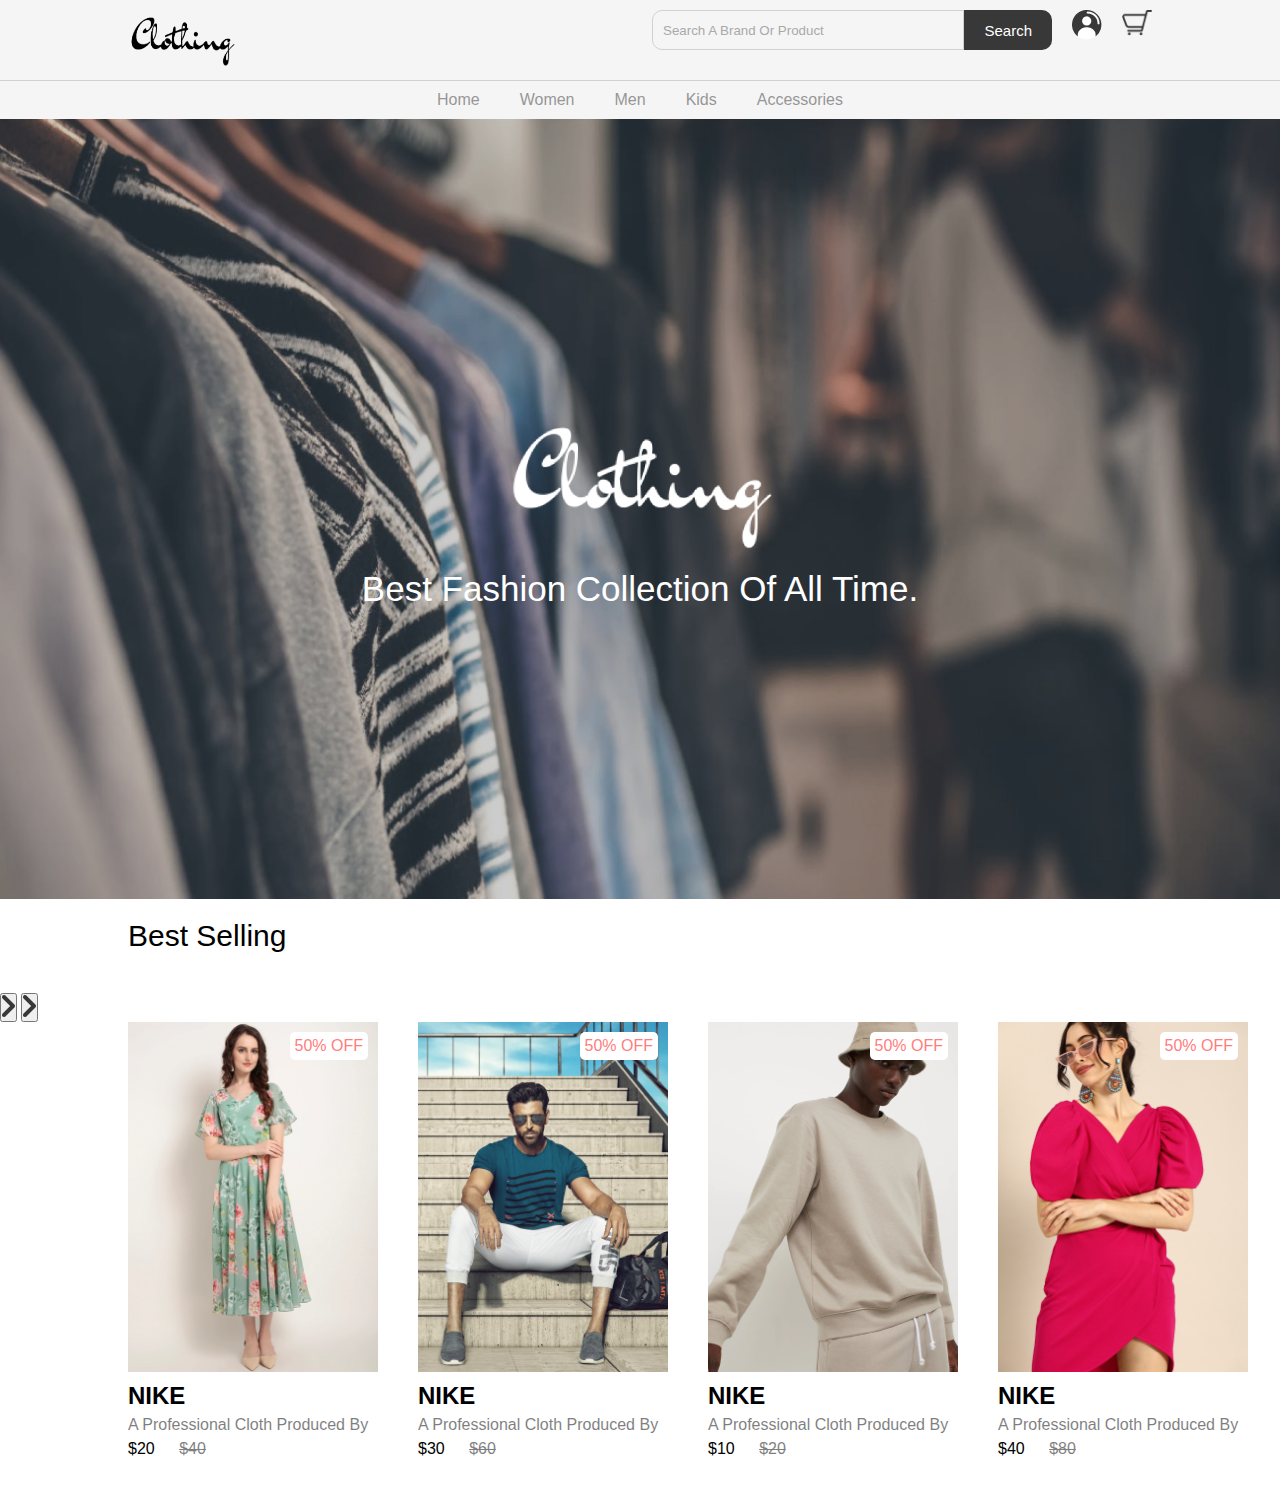
<file: public/index.html>
<!DOCTYPE html>
<html lang="en">
<head>
    <meta charset="UTF-8">
    <meta http-equiv="X-UA-Compatible" content="IE=edge">
    <meta name="viewport" content="width=device-width, initial-scale=1.0">
    <title>Clothing - Best Apparels Online Store</title>
    <link rel="stylesheet" href="css/home.css">
</head>
<body>
        <nav class="navbar">
            
        </nav>

        <header class="hero-section">
            <div class="content">
                <img src="img/light-logo.png" alt="" class="logo">
                <p class="sub-heading">best fashion collection of all time.</p>
            </div>
        </header>

        <section class="product">
            <h2 class="product-category">
                best selling
            </h2>
            <button class="pre-btn"><img src="img/arrow.png" alt=""></button>
            <button class="nxt-btn"><img src="img/arrow.png" alt=""></button>
            <div class="product-container">
                <div class="product-card">
                    <div class="product-image">
                        <span class="discount-tag">50% OFF</span>
                        <img src="img/card1.png" alt="" class="product-thumb">
                        <button class="card-btn">add to wishlist</button>
                    </div>
                    <div class="product-info">
                        <h2 class="product-brand">Nike</h2>
                        <p class="product-short-des">A professional cloth produced by NIKE</p>
                        <span class="orice">
                            $20
                        </span>
                        <span class="actual-price">
                            $40
                        </span>
                    </div>
                </div>
                <div 
                class="product-card">
                    <div class="product-image">
                        <span class="discount-tag">50% OFF</span>
                        <img src="img/card2.png" alt="" class="product-thumb">
                        <button class="card-btn">add to wishlist</button>
                    </div>
                    <div class="product-info">
                        <h2 class="product-brand">Nike</h2>
                        <p class="product-short-des">A professional cloth produced by NIKE</p>
                        <span class="orice">
                            $30
                        </span>
                        <span class="actual-price">
                            $60
                        </span>
                    </div>
                </div>
                <div class="product-card">
                    <div class="product-image">
                        <span class="discount-tag">50% OFF</span>
                        <img src="img/card3.png" alt="" class="product-thumb">
                        <button class="card-btn">add to wishlist</button>
                    </div>
                    <div class="product-info">
                        <h2 class="product-brand">Nike</h2>
                        <p class="product-short-des">A professional cloth produced by NIKE</p>
                        <span class="orice">
                            $10
                        </span>
                        <span class="actual-price">
                            $20
                        </span>
                    </div>
                </div>
                <div class="product-card">
                    <div class="product-image">
                        <span class="discount-tag">50% OFF</span>
                        <img src="img/card4.png" alt="" class="product-thumb">
                        <button class="card-btn">add to wishlist</button>
                    </div>
                    <div class="product-info">
                        <h2 class="product-brand">Nike</h2>
                        <p class="product-short-des">A professional cloth produced by NIKE</p>
                        <span class="orice">
                            $40
                        </span>
                        <span class="actual-price">
                            $80
                        </span>
                    </div>
                </div>
                <div class="product-card">
                    <div class="product-image">
                        <span class="discount-tag">50% OFF</span>
                        <img src="img/card5.png" alt="" class="product-thumb">
                        <button class="card-btn">add to wishlist</button>
                    </div>
                    <div class="product-info">
                        <h2 class="product-brand">Nike</h2>
                        <p class="product-short-des">A professional cloth produced by NIKE</p>
                        <span class="orice">
                            $20
                        </span>
                        <span class="actual-price">
                            $40
                        </span>
                    </div>
                </div>
                <div class="product-card">
                    <div class="product-image">
                        <span class="discount-tag">50% OFF</span>
                        <img src="img/card6.png" alt="" class="product-thumb">
                        <button class="card-btn">add to wishlist</button>
                    </div>
                    <div class="product-info">
                        <h2 class="product-brand">Nike</h2>
                        <p class="product-short-des">A professional cloth produced by NIKE</p>
                        <span class="orice">
                            $30
                        </span>
                        <span class="actual-price">
                            $60
                        </span>
                    </div>
                </div>
                <div class="product-card">
                    <div class="product-image">
                        <span class="discount-tag">50% OFF</span>
                        <img src="img/card7.png" alt="" class="product-thumb">
                        <button class="card-btn">add to wishlist</button>
                    </div>
                    <div class="product-info">
                        <h2 class="product-brand">Nike</h2>
                        <p class="product-short-des">A professional cloth produced by NIKE</p>
                        <span class="orice">
                            $20
                        </span>
                        <span class="actual-price">
                            $40
                        </span>
                    </div>
                </div>
                <div class="product-card">
                    <div class="product-image">
                        <span class="discount-tag">50% OFF</span>
                        <img src="img/card8.png" alt="" class="product-thumb">
                        <button class="card-btn">add to wishlist</button>
                    </div>
                    <div class="product-info">
                        <h2 class="product-brand">Nike</h2>
                        <p class="product-short-des">A professional cloth produced by NIKE</p>
                        <span class="orice">
                            $20
                        </span>
                        <span class="actual-price">
                            $40
                        </span>
                    </div>
                </div>
                <div class="product-card">
                    <div class="product-image">
                        <span class="discount-tag">50% OFF</span>
                        <img src="img/card9.png" alt="" class="product-thumb">
                        <button class="card-btn">add to wishlist</button>
                    </div>
                    <div class="product-info">
                        <h2 class="product-brand">Nike</h2>
                        <p class="product-short-des">A professional cloth produced by NIKE</p>
                        <span class="orice">
                            $20
                        </span>
                        <span class="actual-price">
                            $40
                        </span>
                    </div>
                </div>
                <div class="product-card">
                    <div class="product-image">
                        <span class="discount-tag">50% OFF</span>
                        <img src="img/card10.png" alt="" class="product-thumb">
                        <button class="card-btn">add to wishlist</button>
                    </div>
                    <div class="product-info">
                        <h2 class="product-brand">Nike</h2>
                        <p class="product-short-des">A professional cloth produced by NIKE</p>
                        <span class="orice">
                            $20
                        </span>
                        <span class="actual-price">
                            $40
                        </span>
                    </div>
                </div>
                <div class="product-card">
                    <div class="product-image">
                        <span class="discount-tag">50% OFF</span>
                        <img src="img/card11.png" alt="" class="product-thumb">
                        <button class="card-btn">add to wishlist</button>
                    </div>
                    <div class="product-info">
                        <h2 class="product-brand">Nike</h2>
                        <p class="product-short-des">A professional cloth produced by NIKE</p>
                        <span class="orice">
                            $20
                        </span>
                        <span class="actual-price">
                            $40
                        </span>
                    </div>
                </div>
                <div class="product-card">
                    <div class="product-image">
                        <span class="discount-tag">50% OFF</span>
                        <img src="img/card12.png" alt="" class="product-thumb">
                        <button class="card-btn">add to wishlist</button>
                    </div>
                    <div class="product-info">
                        <h2 class="product-brand">Nike</h2>
                        <p class="product-short-des">A professional cloth produced by NIKE</p>
                        <span class="orice">
                            $20
                        </span>
                        <span class="actual-price">
                            $40
                        </span>
                    </div>
                </div>
            </div>
        </section>

        <script src="js/nav.js"></script>
</body>
</html>
</file>
<file: public/css/home.css>
@import "nav.css";

.hero-section {
    width: 100%;
    height: calc(100vh - 120px);
    background-image:url('../img/header.png') ;
    background-size: cover;
    display: flex;
    justify-content: center;
    align-items: center;
}

.hero-section .logo {
    height: 150px;
    display: block;
    margin: auto;
}

.hero-section .sub-heading {
    margin-top: 10px;
    text-align: center;
    color: #fff;
    text-transform: capitalize;
    font-size: 35px;
    font-weight: 300;
}

.product {
    position: relative;
    overflow: hidden;
    padding: 20px 0;
}

.product-category {
    padding: 0 10vw;
    font-weight: 500;
    margin-bottom: 40px;
    text-transform: capitalize;
    font-size: 30px;
}

.product-container {
    padding: 0 10vw;

    display: flex;
    overflow-x: hidden;
    scroll-behavior: smooth;
}

.product-container::-webkit-scrollbar{
    display: none;
}

.product-card {
    flex: 0 0 auto;
    width: 250px;
    height: 450px;
    margin-right: 40px;
}

.product-image {
    position: relative;
    width: 100%;
    height: 350px;
    overflow: hidden;
}

.product-thumb {
    width: 100%;
    height: 350px;
    object-fit: cover;
}

.discount-tag {
    position: absolute;
    background: #fff;
    padding: 5px;
    border-radius: 5px;
    color: #ff7d7d;
    right: 10px;
    top: 10px;
}

.card-btn {
    position: absolute;
    bottom: 10px;
    left: 50%;
    transform: translateX(-50%);
    padding: 10px;
    width: 90%;
    text-transform: capitalize; 
    border: none;
    outline: none;
    background: #fff;
    border-radius: 5px;
    transition: .5s;
    cursor: pointer;
    opacity: 0;
}

.product-card:hover .card-btn {
    opacity: 1;
}

.card-btn:hover {
    background: #efefef;
}

.product-info {
    width: 100%;
    height: 100px;
    padding-top: 10px;
}

.product-brand {
    text-transform: uppercase;

}

.product-short-des {
    width: 100%;
    height: 20px;
    line-height: 20px;
    overflow: hidden;
    opacity: 0.5;
    text-transform: capitalize;
    margin: 5px 0;
}

.price {
    font-weight: 900;
    font-size: 20px;
}

.actual-price {
    margin-left: 20px;
    opacity: .5;
    text-decoration: line-through;
}
</file>
